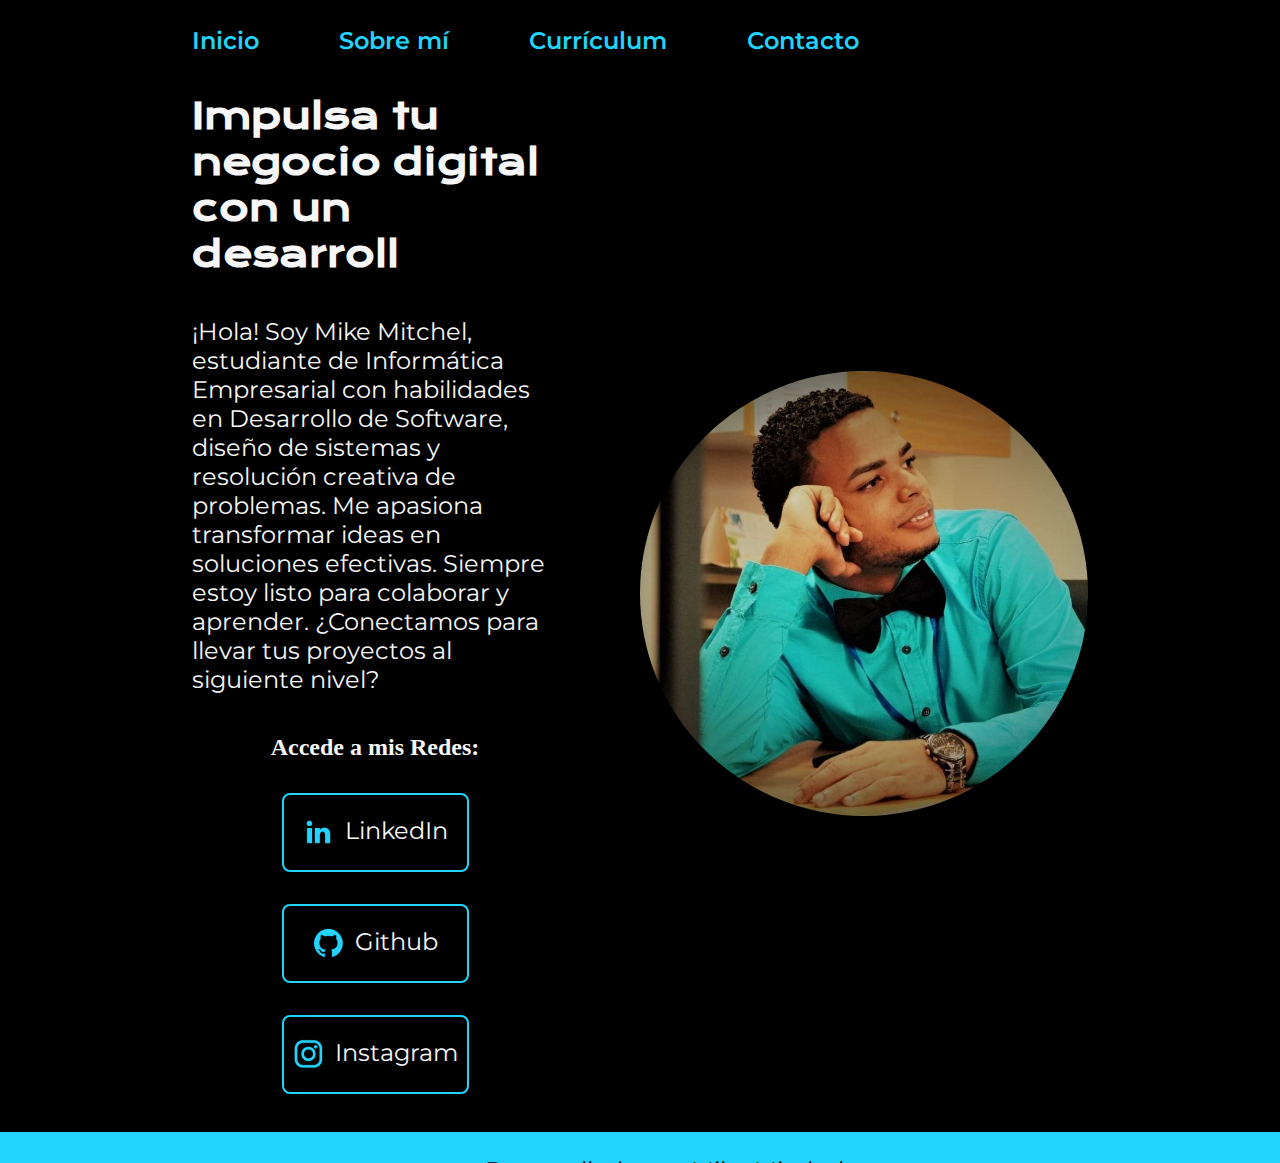
<file: index.html>
<!DOCTYPE html>
<html lang="en">

<head>
    <meta charset="UTF-8">
    <meta name="viewport" content="width=device-width, initial-scale=1.0">
    <title>Portafolio</title>
    <link rel="stylesheet" href="./styles/style.css">
</head>
<body>
    <header class="header">
        <nav class="header__menu">
            <a class="header__menu__link" href="index.html">Inicio</a>
            <a class="header__menu__link" href="about.html">Sobre mí</a>
            <a class="header__menu__link" href="curriculum.html">Currículum</a>
            <a class="header__menu__link" href="contact.html">Contacto</a>
        </nav>
        <div class="header__hamburger" id="hamburger">
            &#9776;
        </div>
    </header>
    <main class="presentacion">
        <section class="presentacion__contenido">
            <h1 class="presentacion__contenido__titulo">Impulsa tu negocio digital con un <strong
                    class="titulo-destaque"><span id="typewriter"></span></strong> </h1>
            <p class="presentacion__contenido_texto">¡Hola! Soy Mike Mitchel, estudiante de Informática Empresarial con
                habilidades en Desarrollo de Software, diseño de sistemas y resolución creativa de problemas. Me
                apasiona transformar ideas en soluciones efectivas. Siempre estoy listo para colaborar y aprender.
                ¿Conectamos para llevar tus proyectos al siguiente nivel?
            </p>
            <div class="presentacion__enlaces">
                <h2 class="presentacion__enlaces__subtitulo">Accede a mis Redes:</h2>
                <a class="presentacion__enlaces_link" href="https://www.linkedin.com/in/mike-mitchel69/"> <img
                        src="/assets/linkedin.png" alt=""> LinkedIn</a>
                <a class="presentacion__enlaces_link" href="https://github.com/MitkeMike"> <img src="/assets/github.png"
                        alt=""> Github</a>
                <a class="presentacion__enlaces_link" href=""> <img src="/assets/instagram.png" alt=""> Instagram</a>
            </div>
        </section>
        <img class="presentacion__imagen" src="/assets/portafolio.jpg" alt="Imagen de Mike Mitchel">
    </main>
    <footer class="footer">
        <p>Desarrollado por Mike Mitchel</p>
    </footer>
    <script src="./js/main.js"></script>
</body>

</html>
</file>
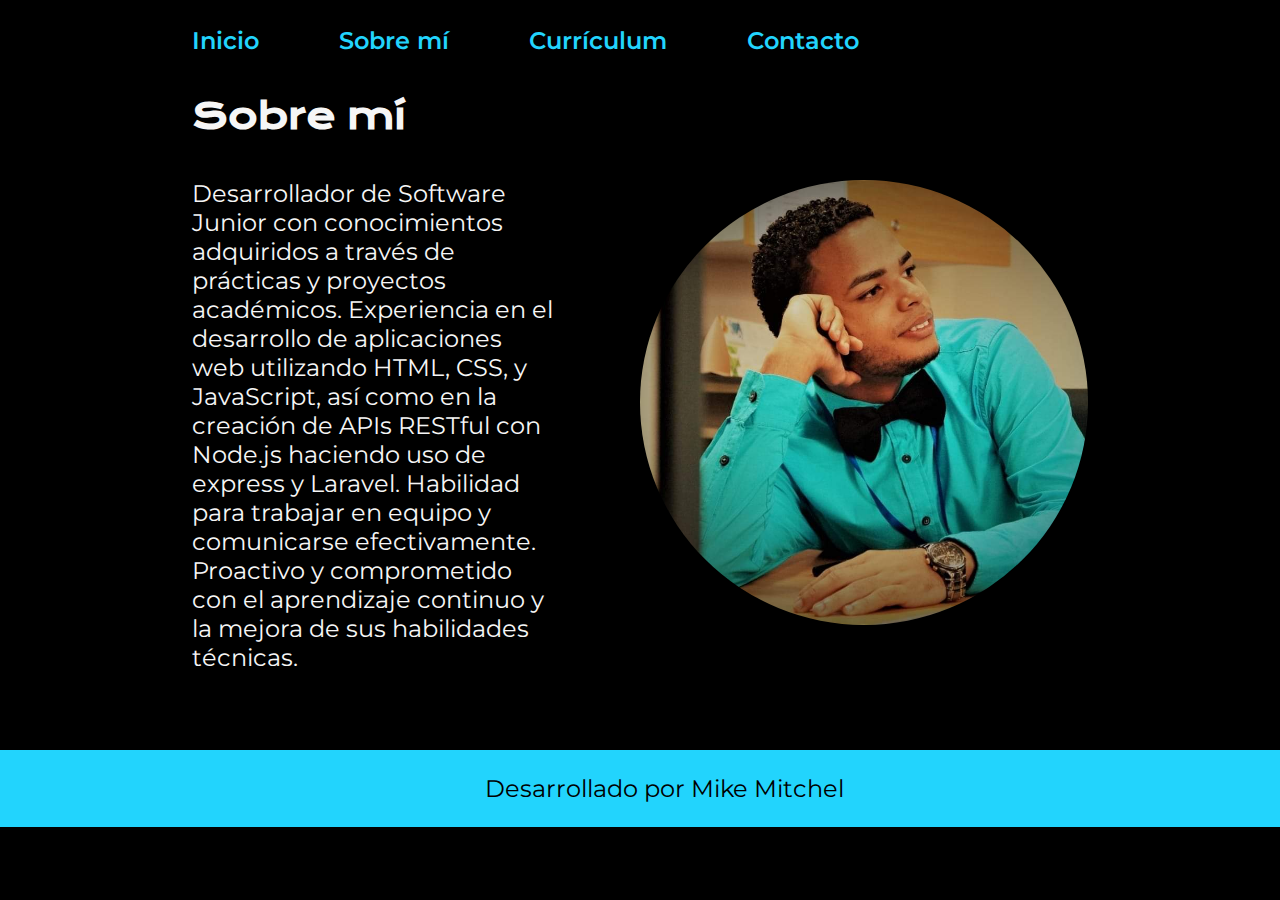
<file: about.html>
<!DOCTYPE html>
<html lang="en">

<head>
    <meta charset="UTF-8">
    <meta name="viewport" content="width=device-width, initial-scale=1.0">
    <link rel="stylesheet" href="./styles/style.css">
    <title>Sobre mí</title>
</head>

<body>
    <header class="header">
        <nav class="header__menu">
            <a class="header__menu__link" href="index.html">Inicio</a>
            <a class="header__menu__link" href="about.html">Sobre mí</a>
            <a class="header__menu__link" href="curriculum.html">Currículum</a>
            <a class="header__menu__link" href="contact.html">Contacto</a>
        </nav>
        <div class="header__hamburger" id="hamburger">
            &#9776;
        </div>
    </header>

    <main class="presentacion">
        <section class="presentacion__contenido">
            <h1 class="presentacion__contenido__titulo">Sobre mí</h1>
            <p class="presentacion__contenido_texto">Desarrollador de Software Junior con conocimientos adquiridos a
                través de prácticas y proyectos académicos. Experiencia en el desarrollo de aplicaciones web utilizando
                HTML, CSS, y JavaScript, así como en la creación de APIs RESTful con Node.js haciendo uso de express y
                Laravel. Habilidad para trabajar en equipo y comunicarse efectivamente. Proactivo y comprometido con el
                aprendizaje continuo y la mejora de sus habilidades técnicas.</p>
            <p class="presentacion__contenido_texto"></p>
        </section>

        <img class="presentacion__imagen" src="/assets/portafolio.jpg" alt="Imagen de Mike Mitchel">

    </main>
    <footer class="footer">
        <p>Desarrollado por Mike Mitchel</p>
    </footer>
    <script src="./js/main.js"></script>

</body>

</html>
</file>
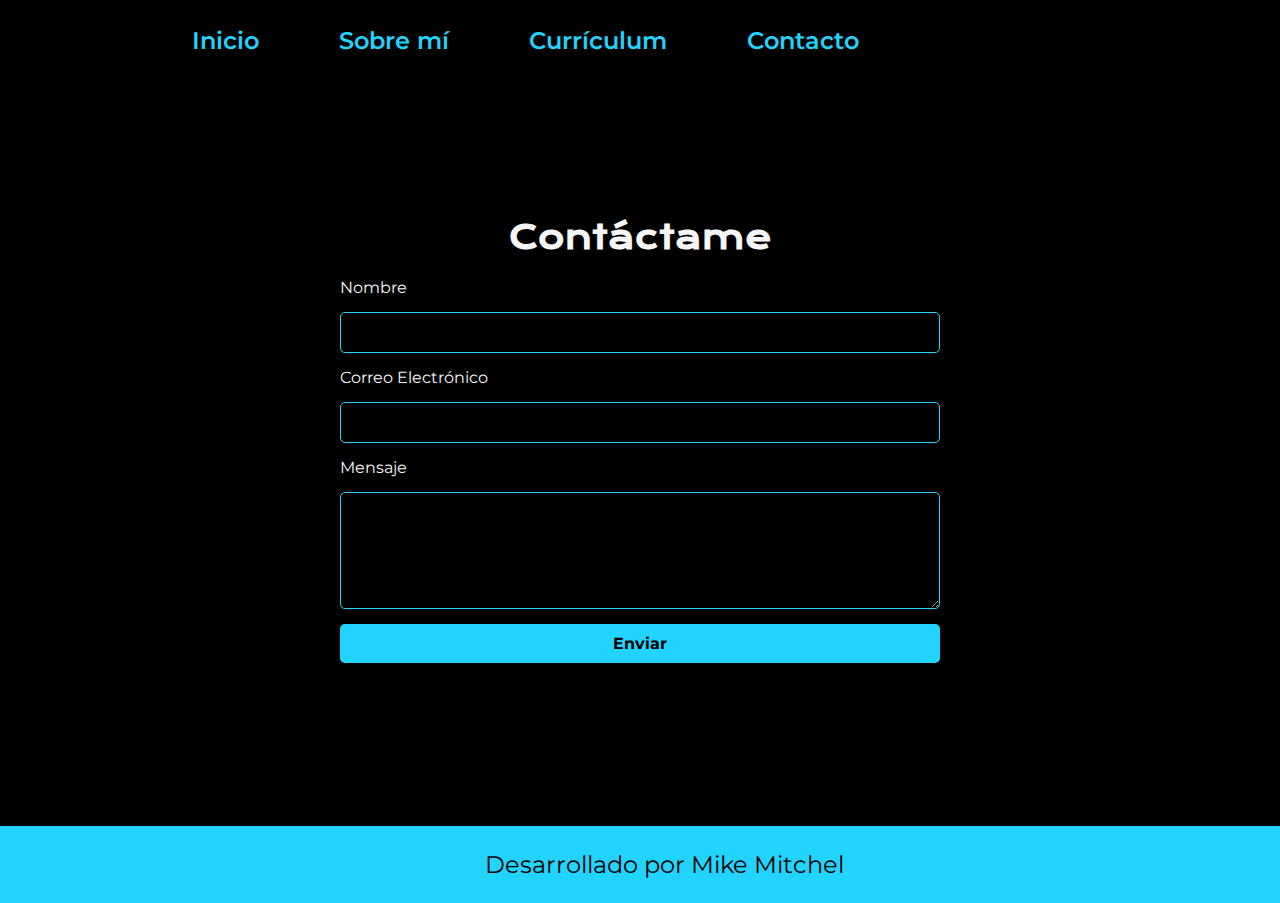
<file: contact.html>
<!DOCTYPE html>
<html lang="en">

<head>
    <meta charset="UTF-8">
    <meta name="viewport" content="width=device-width, initial-scale=1.0">
    <title>Contacto</title>
    <link rel="stylesheet" href="./styles/style.css">
</head>

<body>
    <header class="header">
        <nav class="header__menu">
            <a class="header__menu__link" href="index.html">Inicio</a>
            <a class="header__menu__link" href="about.html">Sobre mí</a>
            <a class="header__menu__link" href="curriculum.html">Currículum</a>
            <a class="header__menu__link" href="contact.html">Contacto</a>
        </nav>
        <div class="header__hamburger" id="hamburger">
            &#9776;
        </div>
    </header>
    <main class="contacto">
        <section class="contacto__contenido">
            <h1 class="contacto__contenido__titulo">Contáctame</h1>
            <form id="contactForm" class="contacto__form" action="https://formspree.io/f/xdknnvjp" method="POST">
                <label for="name">Nombre</label>
                <input type="text" id="name" name="name" required>

                <label for="email">Correo Electrónico</label>
                <input type="email" id="email" name="_replyto" required>

                <label for="message">Mensaje</label>
                <textarea id="message" name="message" rows="5" required></textarea>

                <button type="submit">Enviar</button>
            </form>
            <div id="notification" class="notification"></div>
        </section>
    </main>
    <footer class="footer">
        <p>Desarrollado por Mike Mitchel</p>
    </footer>
    <script src="./js/main.js"></script>
</body>

</html>
</file>
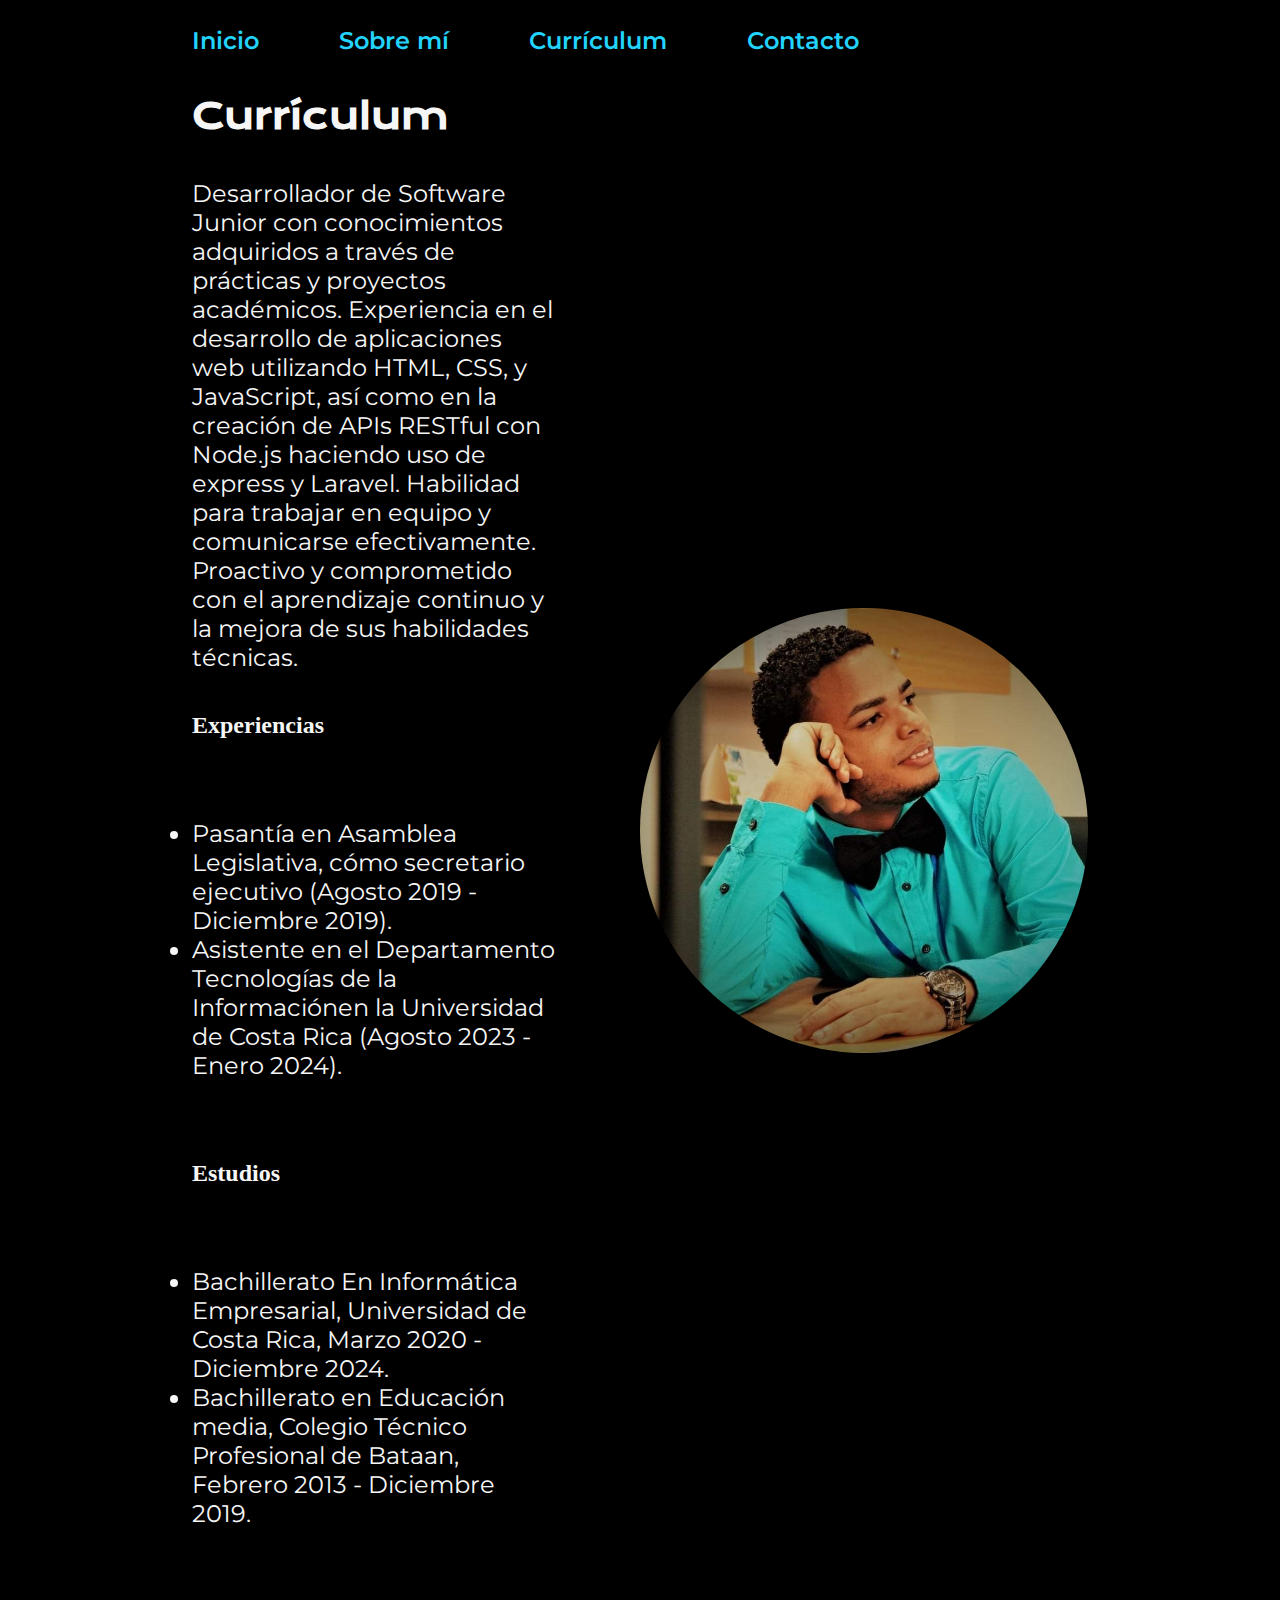
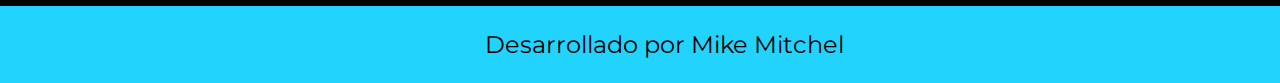
<file: curriculum.html>
<!DOCTYPE html>
<html lang="en">

<head>
    <meta charset="UTF-8">
    <meta name="viewport" content="width=device-width, initial-scale=1.0">
    <title>Currículum</title>
    <link rel="stylesheet" href="./styles/style.css">
</head>

<body>
    <header class="header">
        <nav class="header__menu">
            <a class="header__menu__link" href="index.html">Inicio</a>
            <a class="header__menu__link" href="about.html">Sobre mí</a>
            <a class="header__menu__link" href="curriculum.html">Currículum</a>
            <a class="header__menu__link" href="contact.html">Contacto</a>
        </nav>
        <div class="header__hamburger" id="hamburger">
            &#9776;
        </div>
    </header>

    <main class="presentacion">
        <section class="presentacion__contenido">
            <h1 class="presentacion__contenido__titulo">Currículum</h1>
            <p class="presentacion__contenido_texto">
                Desarrollador de Software Junior con conocimientos adquiridos a través de prácticas y proyectos
                académicos. Experiencia en el desarrollo de aplicaciones web utilizando HTML, CSS, y JavaScript, así
                como en la creación de APIs RESTful con Node.js haciendo uso de express y Laravel. Habilidad para
                trabajar en equipo y comunicarse efectivamente. Proactivo y comprometido con el aprendizaje continuo y
                la mejora de sus habilidades técnicas.
            </p>
            <h2 class="presentacion__contenido__subtitulo">Experiencias</h2>
            <p class="presentacion__contenido_texto">
            <ul class="presentacion__contenido_texto">
                <li>Pasantía en Asamblea Legislativa, cómo secretario ejecutivo (Agosto 2019 - Diciembre 2019).</li>
                <li>Asistente en el Departamento Tecnologías de la Informaciónen la Universidad de Costa Rica (Agosto
                    2023 - Enero 2024).</li>
            </ul>
            </p>
            <h2 class="presentacion__contenido__subtitulo">Estudios</h2>
            <p class="presentacion__contenido_texto">
            <ul class="presentacion__contenido_texto">
                <li>Bachillerato En Informática Empresarial, Universidad de Costa Rica, Marzo 2020 - Diciembre 2024.
                </li>
                <li>Bachillerato en Educación media, Colegio Técnico Profesional de Bataan, Febrero 2013 - Diciembre
                    2019.</li>
            </ul>
            </p>
        </section>

        <img class="presentacion__imagen" src="/assets/portafolio.jpg" alt="Imagen de Mike Mitchel">
    </main>

    <footer class="footer">
        <p>Desarrollado por Mike Mitchel</p>
    </footer>

    <script src="./js/main.js"></script>
</body>

</html>
</file>
<file: styles/style.css>
@import url('https://fonts.googleapis.com/css2?family=Krona+One&family=Montserrat:ital,wght@0,100..900;1,100..900&display=swap');

:root {
    --color-terciario: #22D4FD;
    --color-secundario: #F6F6F6;
    --color-primario: #000000;

    --fuente-monserrat: 'Montserrat', sans-serif;
    --fuente-krona: 'Krona One', sans-serif;
}

* {
    padding: 0;
    margin: 0;
}

body {
    background-color: var(--color-primario);
    color: var(--color-secundario);
    box-sizing: border-box;
}

.header {
    padding: 2% 0% 0% 15%;
    position: relative;
    animation: slideIn 1s ease-out;
}

.header__menu {
    display: flex;
    gap: 80px;
    animation: slideDown 1s ease-out;
}

.header__menu__link {
    font-family: var(--fuente-monserrat);
    font-size: 1.5rem;
    font-weight: 600;
    color: var(--color-terciario);
    text-decoration: none;
    transition: color 0.3s;
}

.header__menu__link:hover {
    color: var(--color-secundario);
}

.header__hamburger {
    display: none;
    font-size: 2rem;
    color: var(--color-terciario);
    position: absolute;
    top: 2%;
    right: 5%;
    cursor: pointer;
}

.presentacion {
    display: flex;
    align-items: center;
    padding: 3% 15%;
    justify-content: space-between;
    gap: 82px;
    animation: fadeIn 1.5s ease-in-out;
}

.presentacion__contenido {
    width: 50%;
    display: flex;
    flex-direction: column;
    gap: 40px;
}

.presentacion__contenido__titulo {
    font-size: 2.25rem;
    font-family: var(--fuente-krona);
    animation: fadeInUp 1s ease-in-out;
}

.presentacion__contenido_texto {
    font-size: 1.5rem;
    font-family: var(--fuente-monserrat);
    text-decoration: none;
    transition: transform 0.3s;
}

.presentacion__contenido_texto:hover {
    transform: scale(1.05);
}

.presentacion__enlaces {
    display: flex;
    justify-content: space-between;
    flex-direction: column;
    align-items: center;
    gap: 32px;
}

.presentacion__enlaces_link {
    width: 50%;
    text-align: center;
    padding: 21.5px 0;
    border-radius: 8px;
    font-family: var(--fuente-monserrat);
    font-size: 1.5rem;
    font-weight: 600px;
    text-decoration: none;
    color: var(--color-secundario);
    border: 2px solid var(--color-terciario);
    display: flex;
    justify-content: center;
    gap: 10px;
    transition: background-color 0.3s, transform 0.3s;
}

.presentacion__enlaces_link:hover {
    background-color: #272727;
    color: var(--color-primario);
    transform: scale(1.05);
    animation: bounce 0.3s;
}

.presentacion__imagen {
    width: 50%;
    height: auto;
    border-radius: 50%;
    animation: rotateIn 2s ease-in-out;
}

.footer {
    background-color: var(--color-terciario);
    padding: 1.5rem;
    color: var(--color-primario);
    text-align: center;
    font-family: var(--fuente-monserrat);
    font-size: 1.5rem;
    font-weight: 400;
    display: flex;
    justify-content: center;
    width: 100%;
}

.contacto {
    display: flex;
    justify-content: center;
    align-items: center;
    height: 80vh;
    padding: 2% 15%;
}

.contacto__contenido {
    width: 100%;
    max-width: 600px;
    display: flex;
    flex-direction: column;
    gap: 20px;
}

.contacto__contenido__titulo {
    font-size: 2rem;
    font-family: var(--fuente-krona);
    text-align: center;
}

.contacto__form {
    display: flex;
    flex-direction: column;
    gap: 15px;
}

.contacto__form label {
    font-family: var(--fuente-monserrat);
    font-size: 1rem;
    color: var(--color-secundario);
}

.contacto__form input,
.contacto__form textarea {
    padding: 10px;
    font-family: var(--fuente-monserrat);
    font-size: 1rem;
    border: 1px solid var(--color-terciario);
    border-radius: 5px;
    background-color: var(--color-primario);
    color: var(--color-secundario);
}

.contacto__form button {
    padding: 10px;
    font-family: var(--fuente-monserrat);
    font-size: 1rem;
    font-weight: bold;
    color: var(--color-primario);
    background-color: var(--color-terciario);
    border: none;
    border-radius: 5px;
    cursor: pointer;
    transition: background-color 0.3s;
}

.contacto__form button:hover {
    background-color: #1aabb5;
}

.notification {
    display: none;
    margin-top: 20px;
    padding: 10px;
    border-radius: 5px;
    font-family: var(--fuente-monserrat);
    font-size: 1rem;
}

.notification.success {
    background-color: #4CAF50;
    color: white;
}

.notification.error {
    background-color: #f44336;
    color: white;
}



@media (max-width: 1200px) {
    .header {
        padding: 2% 0% 0% 5%;
    }

    .header__menu {
        justify-content: center;
    }

    .presentacion {
        flex-direction: column-reverse;
        padding: 5%;
    }

    .presentacion__contenido {
        width: auto;
    }
}

@media (max-width: 430px) {
    .header__menu {
        display: none;
        flex-direction: column;
        gap: 20px;
        position: absolute;
        top: 100%;
        left: 0;
        right: 0;
        background-color: var(--color-primario);
        padding: 10px 0;
        text-align: center;
    }

    .header__hamburger {
        display: block;
    }

    .header__menu.show {
        display: flex;
        animation: fadeInDown 0.5s ease-out;
    }
}

/* Animations */
@keyframes slideIn {
    from {
        transform: translateX(-100%);
    }
    to {
        transform: translateX(0);
    }
}

@keyframes fadeIn {
    from {
        opacity: 0;
    }
    to {
        opacity: 1;
    }
}

@keyframes fadeInUp {
    from {
        transform: translateY(20px);
        opacity: 0;
    }
    to {
        transform: translateY(0);
        opacity: 1;
    }
}

@keyframes fadeInDown {
    from {
        transform: translateY(-20px);
        opacity: 0;
    }
    to {
        transform: translateY(0);
        opacity: 1;
    }
}

@keyframes slideDown {
    from {
        transform: translateY(-100%);
    }
    to {
        transform: translateY(0);
    }
}

@keyframes rotateIn {
    from {
        transform: rotate(-360deg);
        opacity: 0;
    }
    to {
        transform: rotate(0deg);
        opacity: 1;
    }
}

@keyframes bounce {
    0%, 20%, 50%, 80%, 100% {
        transform: translateY(0);
    }
    40% {
        transform: translateY(-10px);
    }
    60% {
        transform: translateY(-5px);
    }
}
</file>
